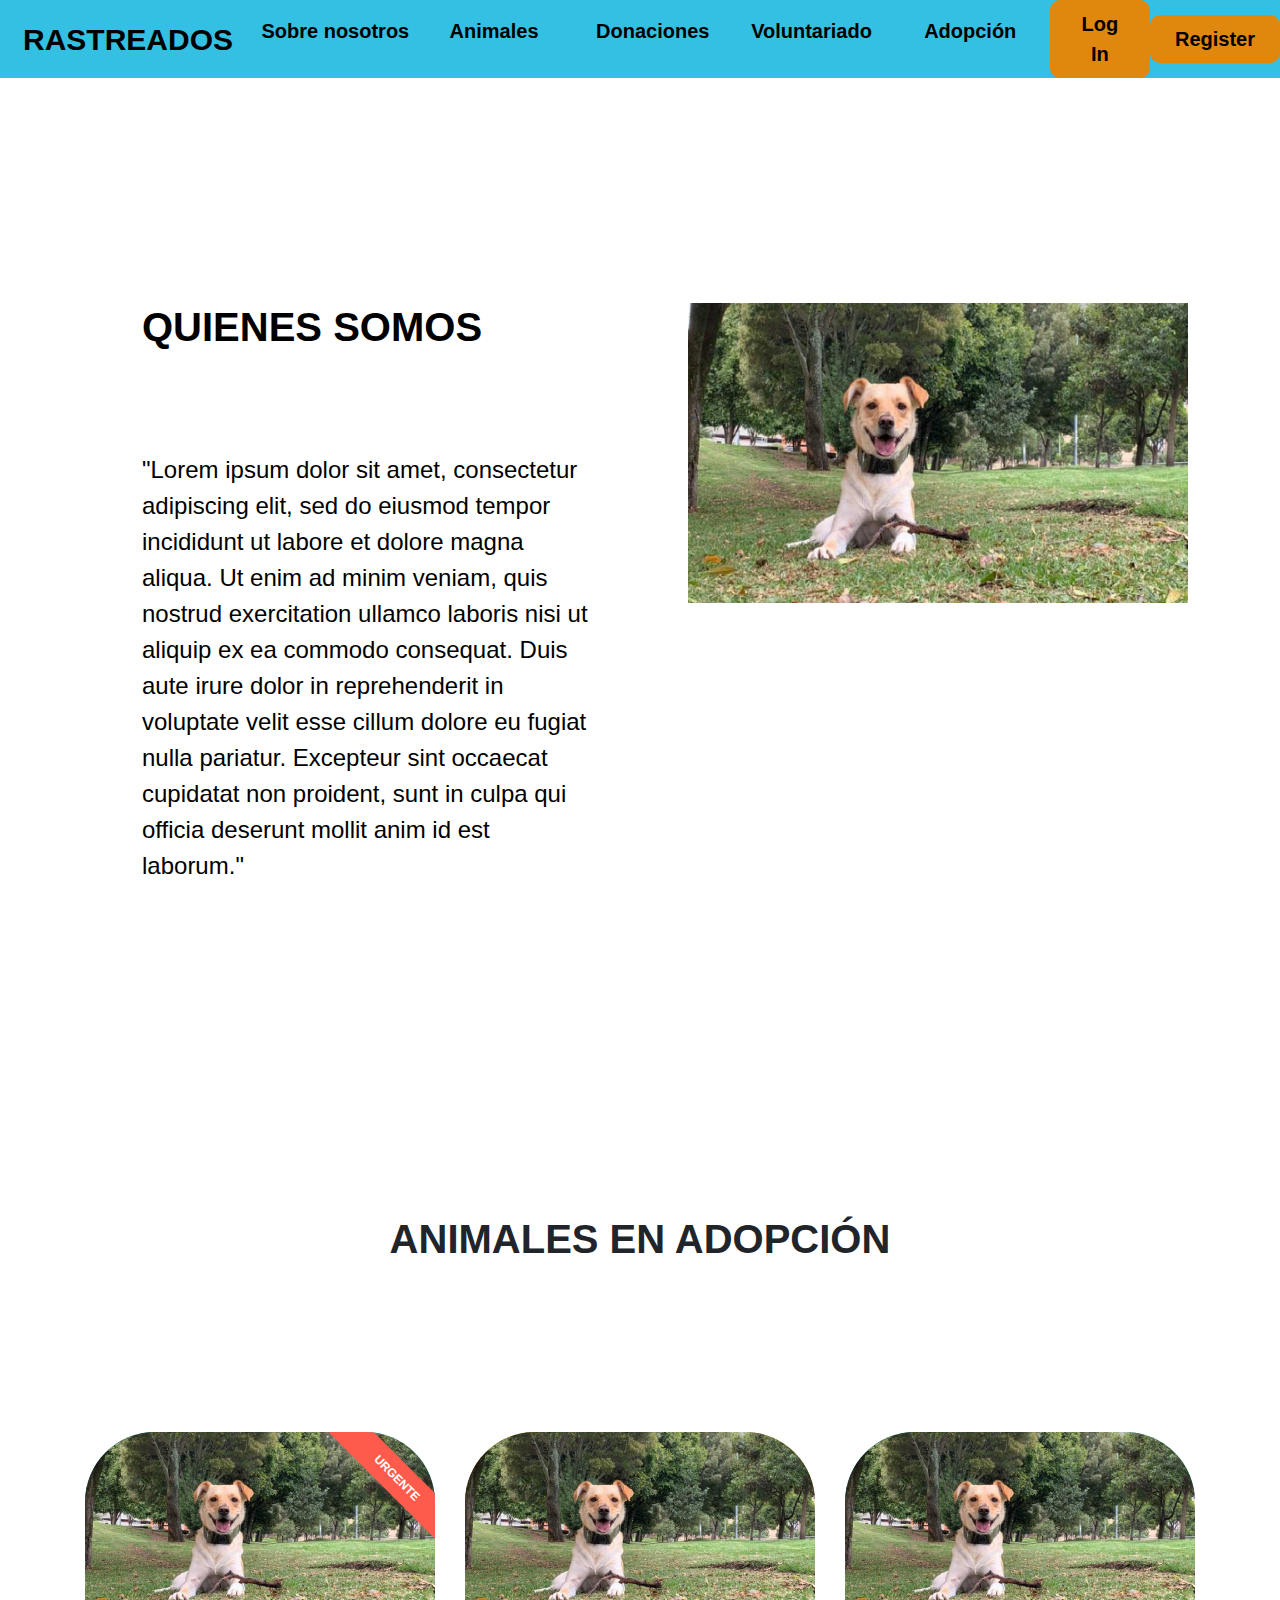
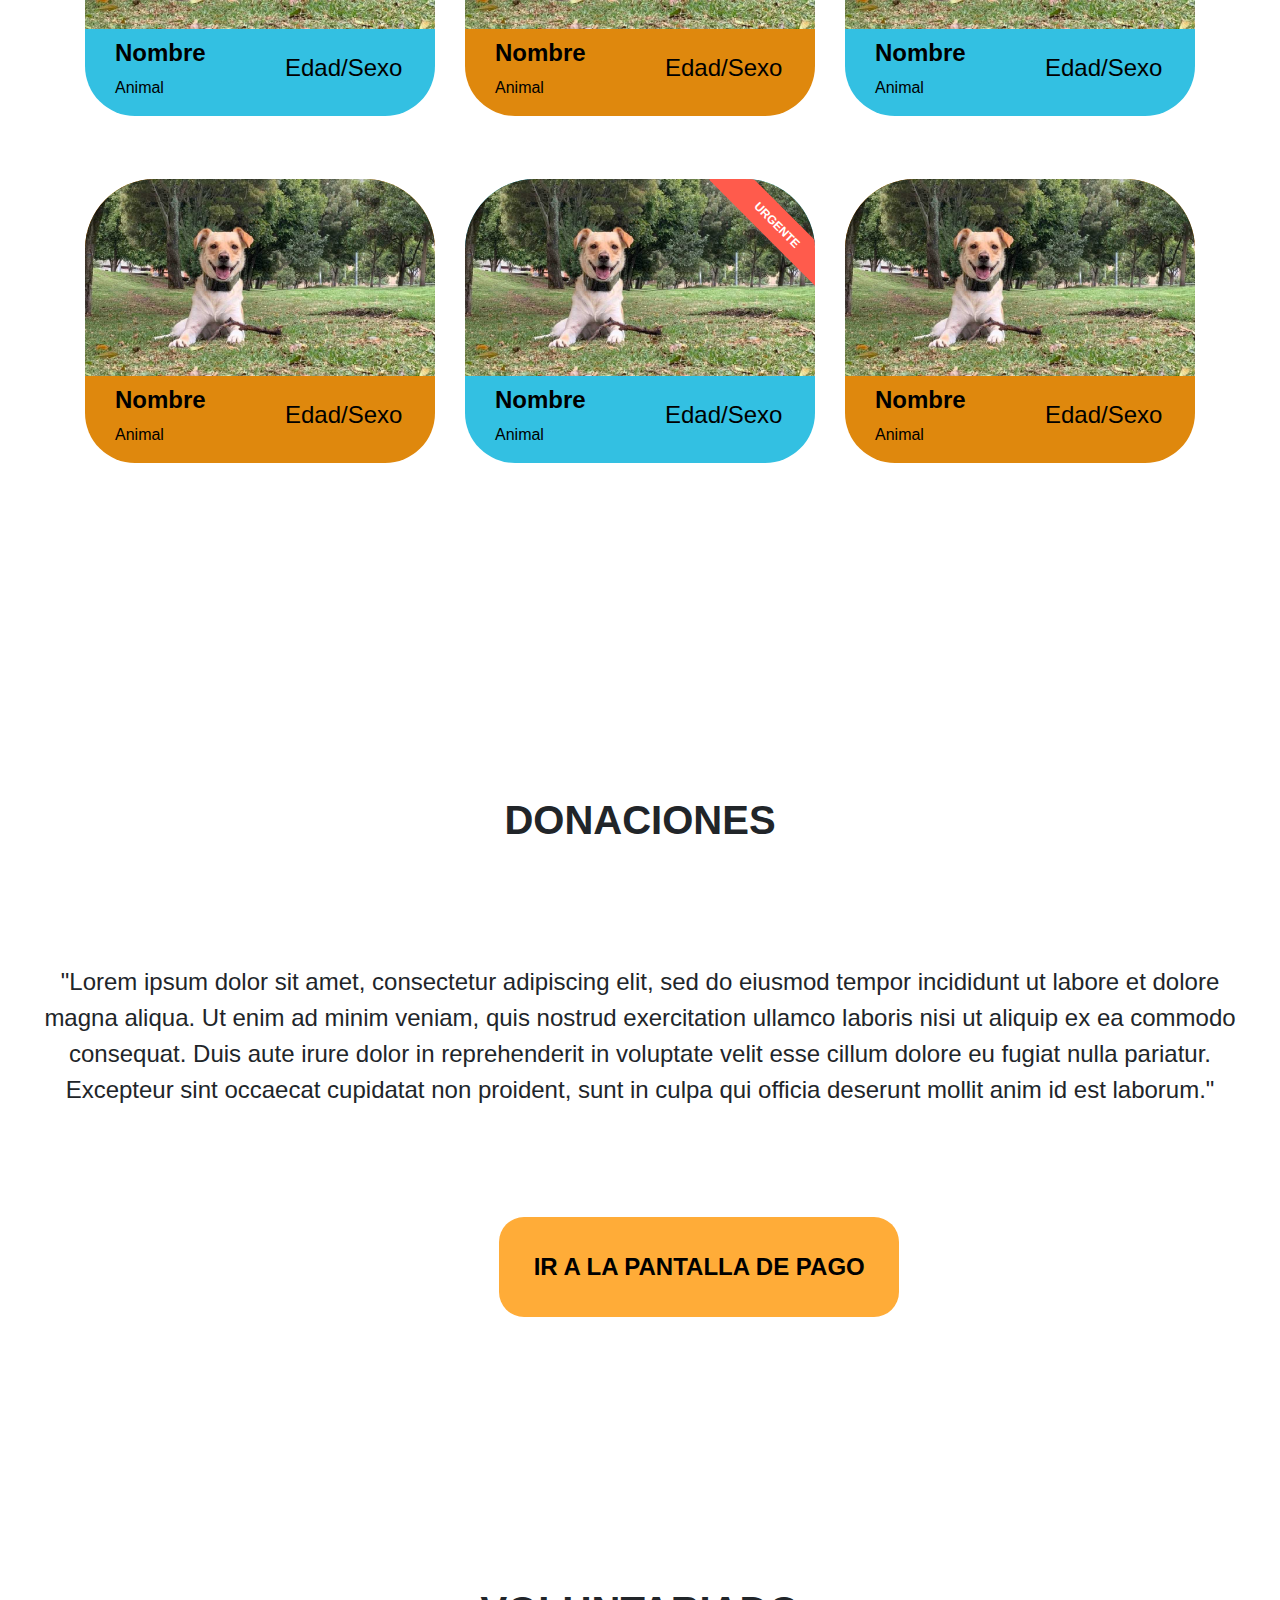
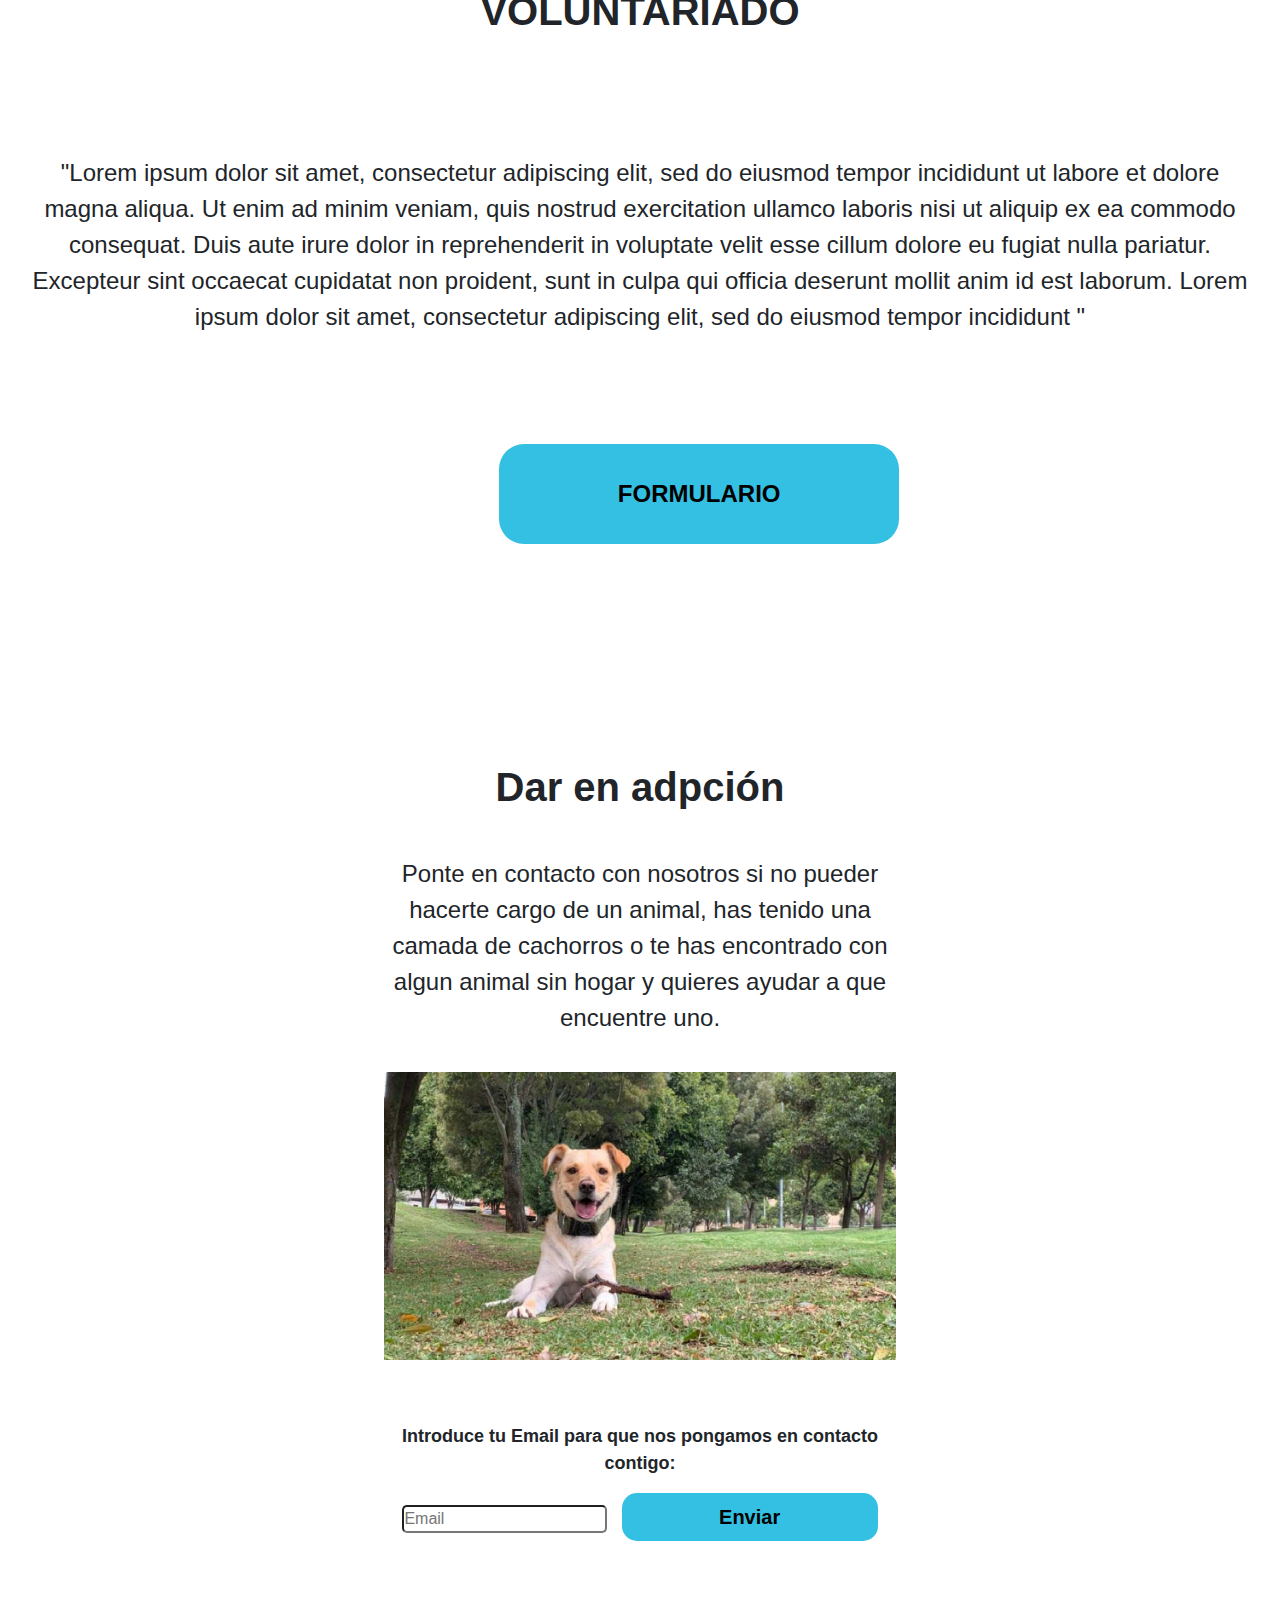
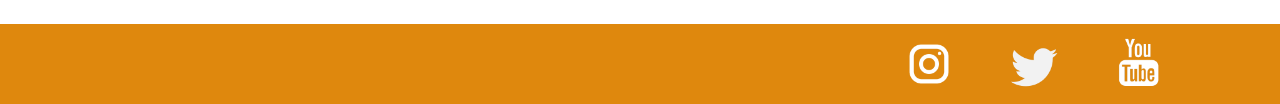
<file: index.html>
<!DOCTYPE html>
<html lang="es">
<head>
    <meta charset="utf-8">
    <title>RASTREADOS - Adopción animal</title>
    <link rel="stylesheet" href="https://maxcdn.bootstrapcdn.com/bootstrap/4.0.0/css/bootstrap.min.css">

    <link rel="stylesheet" href="https://use.fontawesome.com/releases/v5.5.0/css/all.css">
    <link rel="stylesheet" type="text/css" href="css/home_css.css"/>
    <link rel="stylesheet" type="text/css" href="css/popUp.css"/>
</head>
<body>
    <header>
            <div class="logo"><a href="newHome.html" style="color: rgb(0, 0, 0);">RASTREADOS</a></div>
            <nav id="nav_links_header">
                <ul class="nav_links">
                    <li id="a_sobreNosotros"><a href="#quienesSomos">Sobre nosotros</a></li>
                    <li id="a_animales"><a href="#titulo_adopcion">Animales</a></li>
                    <li id="a_donaciones"><a href="#donacion_section">Donaciones</a></li>
                    <li id="a_voluntariado"><a href="#voluntariado_section">Voluntariado</a></li>
                    <li id="a_darEnAdopcion"><a href="#titulo_dar_adopcion">Adopción</a></li>
                </ul>
            </nav>
            <nav id="nav_botones">
                <a class="login" href="FormularioLogin.html"><button>Log In</button></a>
                <a class="register" href="formularioRegistro.html"><button>Register</button></a>
            </nav>
        

    </header>

    <!-- SOBRE NOSOTROS -->
    <section>
        <div id="cuadrado_azul"></div>
        <div class="quisom">
    <h1 id="quienesSomos" >QUIENES SOMOS</h1>
    <img src="./img/Perro.jpg" />
    <p> "Lorem ipsum dolor sit amet, consectetur adipiscing elit, sed do eiusmod tempor incididunt 
        ut labore et dolore magna aliqua. Ut enim ad minim veniam, quis nostrud exercitation ullamco 
        laboris nisi ut aliquip ex ea commodo consequat. Duis aute irure dolor in reprehenderit in voluptate 
        velit esse cillum dolore eu fugiat nulla pariatur. Excepteur sint occaecat cupidatat non proident, 
        sunt in culpa qui officia deserunt mollit anim id est laborum."
    </p>
        </div>
    </section>

    
    <!-- LLISTA DE GOSSOS -->
    <h1 id="titulo_adopcion">ANIMALES EN ADOPCIÓN</h1>

    <section class="seccionContenido">
        <div class="container">
            <div class="row">
                <div class="col-md-4">
                    <a href="#" id="abrirPopup">
                        
                        <div class="cardBlue">
                            <div class="etiquetaUrg">URGENTE</div>
                            <img src="img/Perro.jpg"  style="width:100%; border-radius:50px 50px 0px 0px;"  alt="Imagen de perro">
                            <div class="cosas">

                                <div class="row">

                                    <div class="col-1">
                                        <div class>
                                            <h4 class="textonombre background-primary"><b>Nombre</b></h4> 
                                            <p class="background-primary">Animal</p> 
                                        </div>
                                    </div>
                                
                                    <div class="col-1">
                                        <div class="algo">
                                            <h4 class="textoedad">Edad/Sexo</h4>
                                        </div>
                                    </div>

                                </div>
                            </div>
                            
                        </div>
                    </a>
                </div>
                <div class="col-md-4">
                    <a href="#" id="abrirPopup">
                        <div class="cardOrange">
                            
                            <img src="img/Perro.jpg"  style="width:100%; border-radius:50px 50px 0px 0px;" alt="Imagen de perro">
                            <div class="cosas">

                                <div class="row">

                                    <div class="col-1">
                                        <div class>
                                            <h4 class="textonombre"><b>Nombre</b></h4> 
                                            <p>Animal</p> 
                                        </div>
                                    </div>
                                
                                    <div class="col-1">
                                        <div class="algo">
                                            <h4 class="textoedad">Edad/Sexo</h4>
                                        </div>
                                    </div>

                                </div>
                            </div>
                        </div>
                    </a>
                </div>
                <div class="col-md-4">
                    <a href="#" id="abrirPopup">
                        <div class="cardBlue">
                            
                            <img src="img/Perro.jpg"  style="width:100%; border-radius:50px 50px 0px 0px;" alt="Imagen de perro">
                            <div class="cosas">

                                <div class="row">

                                    <div class="col-1">
                                        <div class>
                                            <h4 class="textonombre"><b>Nombre</b></h4> 
                                            <p>Animal</p> 
                                        </div>
                                    </div>
                                
                                    <div class="col-1">
                                        <div class="algo">
                                            <h4 class="textoedad">Edad/Sexo</h4>
                                        </div>
                                    </div>

                                </div>
                            </div>
                        </div>
                    </a>
                </div>
                
            </div>
            <div class="row">
                <div class="col-md-4">
                    <a href="#" id="abrirPopup">
                        <div class="cardOrange">
                            
                            <img src="img/Perro.jpg"  style="width:100%; border-radius:50px 50px 0px 0px;" alt="Imagen de perro">
                            <div class="cosas">

                                <div class="row">

                                    <div class="col-1">
                                        <div class>
                                            <h4 class="textonombre"><b>Nombre</b></h4> 
                                            <p>Animal</p> 
                                        </div>
                                    </div>
                                
                                    <div class="col-1">
                                        <div class="algo">
                                            <h4 class="textoedad">Edad/Sexo</h4>
                                        </div>
                                    </div>

                                </div>
                            </div>
                        </div>
                    </a>
                </div>
                <div class="col-md-4">
                    <a href="#" id="abrirPopup">
                        <div class="cardBlue">
                            <div class="etiquetaUrg">URGENTE</div>
                            <img src="img/Perro.jpg"  style="width:100%; border-radius:50px 50px 0px 0px;" alt="Imagen de perro">
                            <div class="cosas">

                                <div class="row">

                                    <div class="col-1">
                                        <div class>
                                            <h4 class="textonombre"><b>Nombre</b></h4> 
                                            <p>Animal</p> 
                                        </div>
                                    </div>
                                
                                    <div class="col-1">
                                        <div class="algo">
                                            <h4 class="textoedad">Edad/Sexo</h4>
                                        </div>
                                    </div>

                                </div>
                            </div>
                        </div>
                    </a>
                </div>
                <div class="col-md-4">
                    <a href="#" id="abrirPopup">
                        <div class="cardOrange">
                            <img src="img/Perro.jpg"  style="width:100%; border-radius:50px 50px 0px 0px;" alt="Imagen de perro">
                            
                            <div class="cosas">

                                <div class="row">

                                    <div class="col-1">
                                        <div class>
                                            <h4 class="textonombre"><b>Nombre</b></h4> 
                                            <p>Animal</p> 
                                        </div>
                                    </div>
                                
                                    <div class="col-1">
                                        <div class="algo">
                                            <h4 class="textoedad">Edad/Sexo</h4>
                                        </div>
                                    </div>

                                </div>
                            </div>
                        </div>
                        
                    </a>
                </div>
            </div>
        </div>

        <!-- Aqui vamos a poner el div en el que pondremos el PopUp de URGENTE -->
        <div class="overlay" id="overlay">
			<div class="popup" id="popup">
                <div class="etiquetaUrg">URGENTE</div>
				<a href="#" id="btn-cerrar-popup" class="btn-cerrar-popup"><i class="fas fa-times"></i></a>
				<h3>NOMBRE</h3>
				<h4>Edad y Sexo</h4>
				<img src="img/Perro.jpg" class="imagenperro"  style="width:100%; margin-bottom: 50px;" >
                <p>"Lorem ipsum dolor sit amet, consectetur adipiscing elit, sed do eiusmod tempor incididunt 
                    ut labore et dolore magna aliqua. Ut enim ad minim veniam, quis nostrud exercitation ullamco 
                    laboris nisi ut aliquip ex ea commodo consequat. Duis aute irure dolor in reprehenderit in voluptate 
                    velit esse cillum dolore eu fugiat nulla pariatur. Excepteur sint occaecat cupidatat non proident, 
                    sunt in culpa qui officia deserunt mollit anim id est laborum."
                </p>
                <a href="animal.html"><button class="sabermas">Saber mas</button></a>
			</div>
		</div>


        
    </section>
    <!-- DONACIO -->

    <section id="donacion_section">

    <h1 id="titulo_donacion">DONACIONES</h1>
    <p id="p_donacion">"Lorem ipsum dolor sit amet, consectetur adipiscing elit, sed do eiusmod tempor incididunt 
        ut labore et dolore magna aliqua. Ut enim ad minim veniam, quis nostrud exercitation ullamco 
        laboris nisi ut aliquip ex ea commodo consequat. Duis aute irure dolor in reprehenderit in voluptate 
        velit esse cillum dolore eu fugiat nulla pariatur. Excepteur sint occaecat cupidatat non proident, 
        sunt in culpa qui officia deserunt mollit anim id est laborum."
    </p>
    <a href="FormularoPago.html"><button style="color:black">IR A LA PANTALLA DE PAGO</button></a>
    
    </section>

    <!-- VOLUNTARIAT -->

    <section id="voluntariado_section">

        <h1 id="titulo_voluntariado">VOLUNTARIADO</h1>
        <p id="p_voluntariado">"Lorem ipsum dolor sit amet, consectetur adipiscing elit, sed do eiusmod tempor incididunt 
            ut labore et dolore magna aliqua. Ut enim ad minim veniam, quis nostrud exercitation ullamco 
            laboris nisi ut aliquip ex ea commodo consequat. Duis aute irure dolor in reprehenderit in voluptate 
            velit esse cillum dolore eu fugiat nulla pariatur. Excepteur sint occaecat cupidatat non proident, 
            sunt in culpa qui officia deserunt mollit anim id est laborum.
            Lorem ipsum dolor sit amet, consectetur adipiscing elit, sed do eiusmod tempor incididunt "
        </p>
        <a href="formularioRegistro.html"><button style="color:black">FORMULARIO</button></a>
        
        </section>


    <!-- DONAR EN ADOPCIO -->
    <section class="seccionContenido contentblock">
        <div class="contenidoDarAdopcion">
            <div>
                <h1 id="titulo_dar_adopcion">Dar en adpción</h1>
                <p class="textoDarAdopcion">
                    Ponte en contacto con nosotros si no pueder hacerte cargo de un animal, has tenido una camada
                    de cachorros o te has encontrado con algun animal sin hogar y quieres ayudar a que encuentre uno.
                </p>
                <img src="img/Perro.jpg"  style="width:100%;" >
                <p class="textoemail">Introduce tu Email para que nos pongamos en contacto contigo:</p>
                <input type="email" id="email" placeholder="Email" />
                <a  href="#" id="abrirPopupEmail"><button class="botonEnviar" style="color:black">Enviar</button></a>
            </div>
        </div>



         <!-- Aqui vamos a poner el div en el que pondremos el PopUp para confirmar -->
         <div class="overlay" id="overlay">
			<div class="popup" id="popup">
				<a href="#" id="btn-cerrar-popup" class="btn-cerrar-popup"><i class="fas fa-times"></i></a>
				<h3 style=" text-align: center;">Gracias! Te informaremos pronto!</h3>
			</div>
		</div>
    </section>
    
    


    

    
<footer>
    <section class="seccionFotter">
        <a href="https://www.instagram.com/?hl=es" class="redes">
            <img src="img/instagram.png" style="width:100px; padding-left: 20px;">
        </a>
        <a href="https://twitter.com/?lang=es" class="redes">
            <img src="img/twitter.png" style="width:100px; padding-left: 20px;">
        </a>
        <a href="https://www.youtube.com/" class="redes">
            <img src="img/youtube.png" style="width:100px; padding-left: 20px;">
        </a>
    </section>


</footer>

<script src="javascript/popup.js"></script>
</body>

</html>
</file>
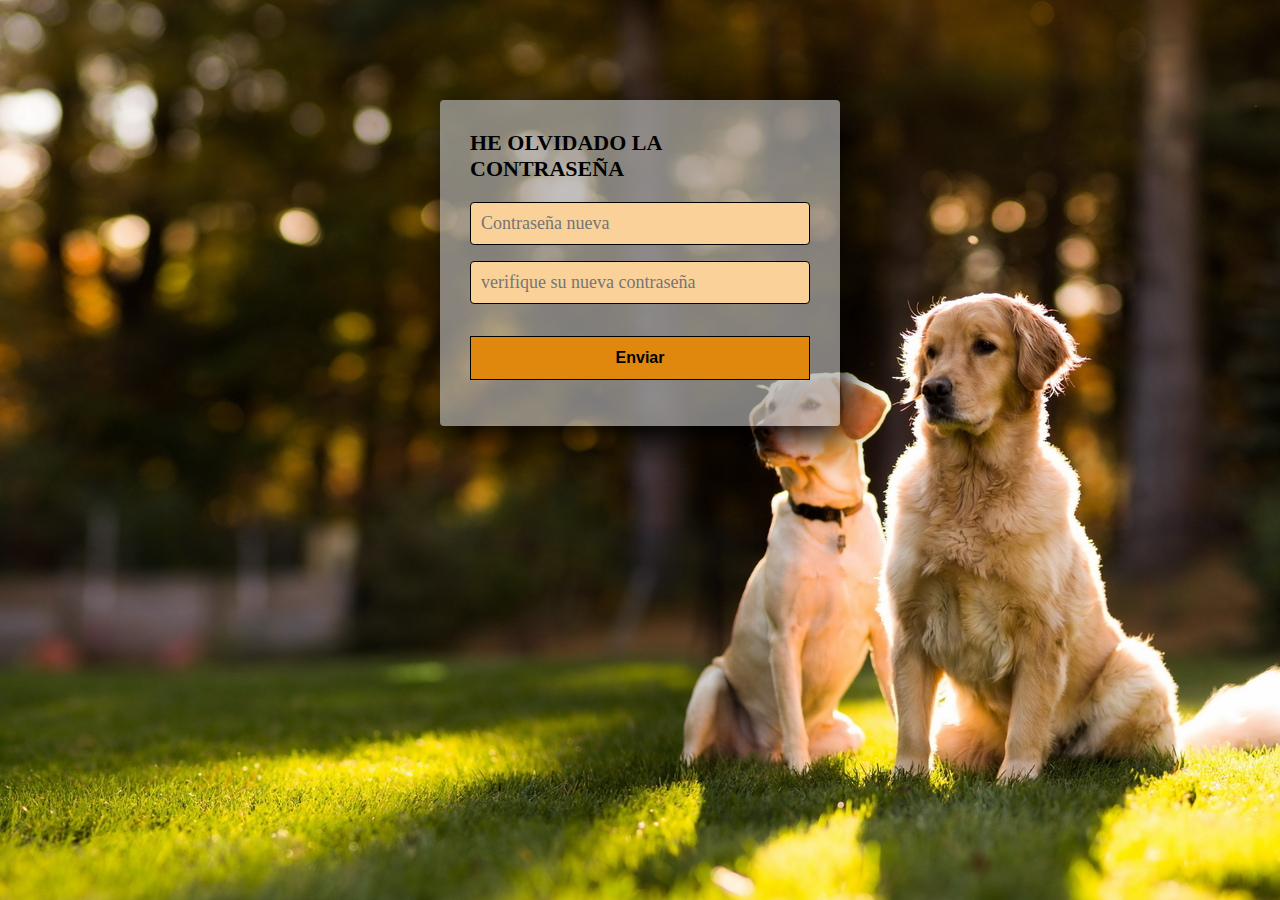
<file: forgotPassword.html>
<!DOCTYPE html>
<html lang="es">
<head>
  <meta charset="UTF-8">
  <meta name="viewport" content="width=device-width, initial-scale=1.0">
  <meta http-equiv="X-UA-Compatible" content="ie=edge">
  <link rel="stylesheet" href="./css/formularios.css">
  <title>Contraseña Olvidada - RASTREADOS</title>
 
</head>
<body>
  <section class="form-register">
    <h4>HE OLVIDADO LA CONTRASEÑA</h4>
    
    <input class="controls" type="password" name="apellidos" id="fechaNacimiento" placeholder="Contraseña nueva">
    <input class="controls" type="password" name="apellidos" id="fechaNacimiento" placeholder="verifique su nueva contraseña">
    <a  href="newHome.html"><button class="botons" type="submit" >Enviar</button></a>
    
    
  </section>

</body>
</html>
</file>
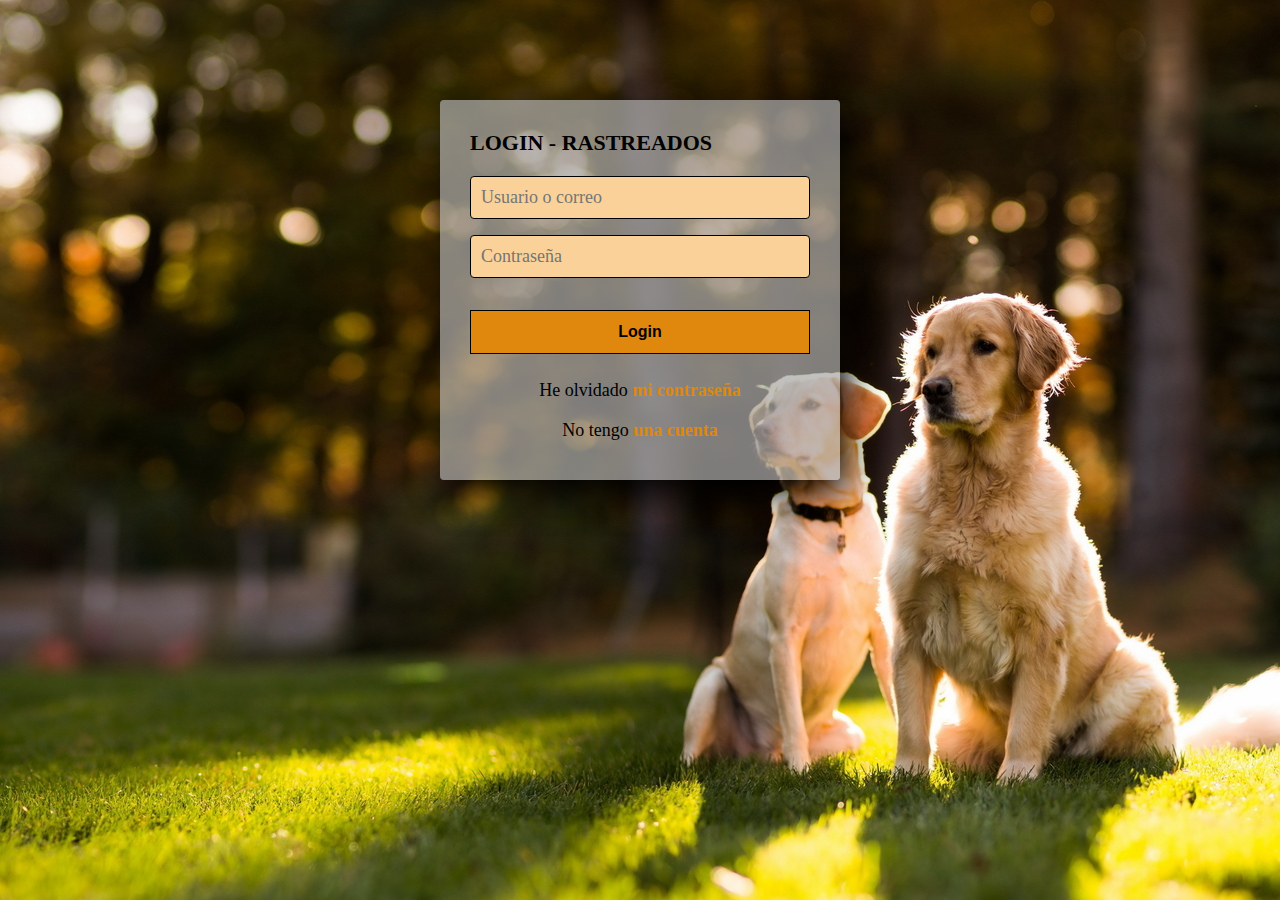
<file: FormularioLogin.html>
<!DOCTYPE html>
<html lang="es">
<head>
  <meta charset="UTF-8">
  <meta name="viewport" content="width=device-width, initial-scale=1.0">
  <meta http-equiv="X-UA-Compatible" content="ie=edge">
  <link rel="stylesheet" href="./css/formularios.css">
  <title>LOGIN - RASTREADOS</title>
 
</head>
<body>
  <section class="form-register">
    <h4>LOGIN - RASTREADOS</h4>
    <input class="controls" type="text" name="nombres" id="nombres" placeholder="Usuario o correo">
    <input class="controls" type="password" name="apellidos" id="fechaNacimiento" placeholder="Contraseña">

    
    <a  href="newHome.html"><button class="botons" type="submit" >Login</button></a>
    <p>He olvidado <a href="forgotPassword.html">mi contraseña</a></p>
    <p>No tengo <a href="formularioRegistro.html">una cuenta</a></p>
    
  </section>

</body>
</html>
</file>
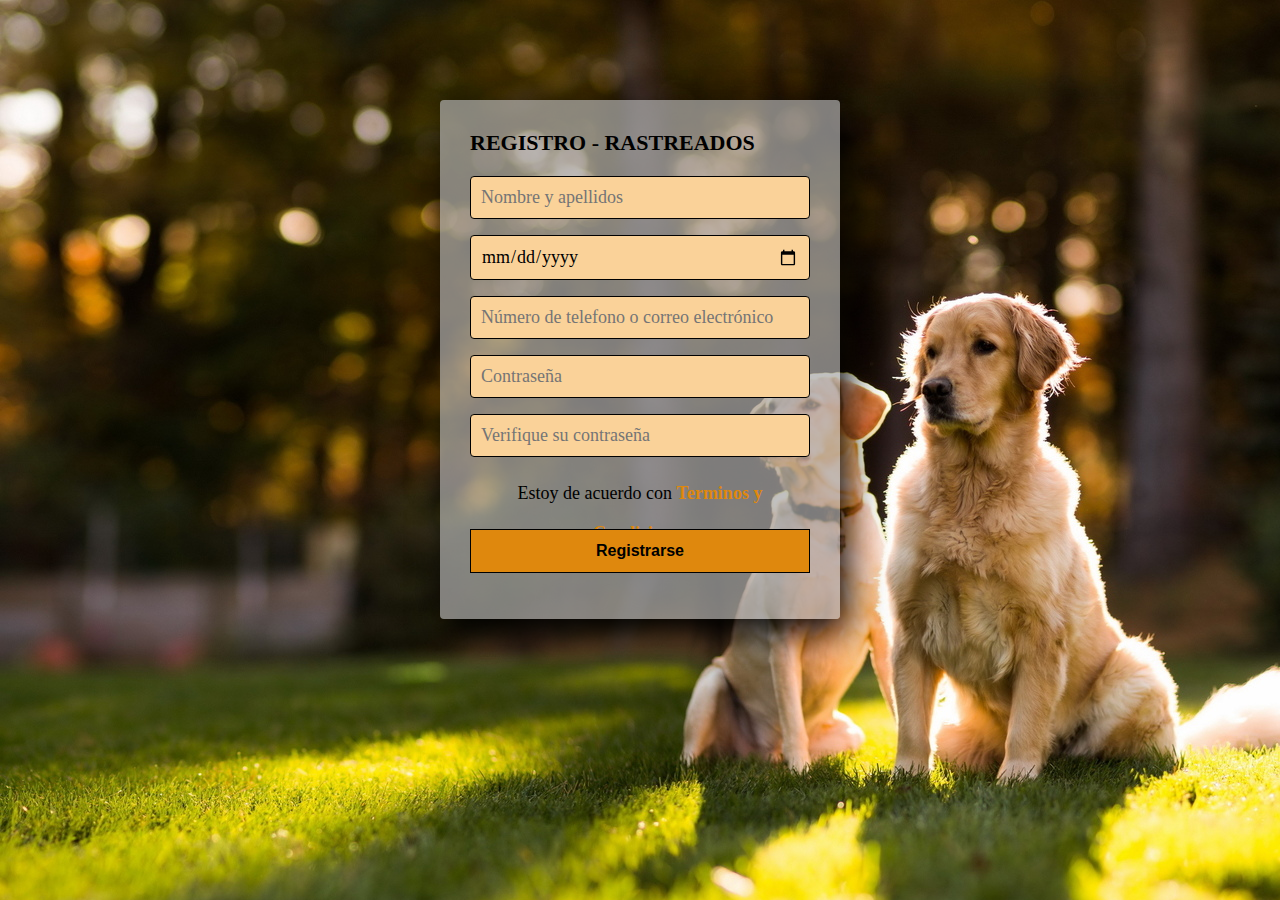
<file: formularioRegistro.html>
<!DOCTYPE html>
<html lang="es">
<head>
  <meta charset="UTF-8">
  <meta name="viewport" content="width=device-width, initial-scale=1.0">
  <meta http-equiv="X-UA-Compatible" content="ie=edge">
  <link rel="stylesheet" href="./css/formularios.css">
  <title>REGISTRO - RASTREADOS</title>
  
</head>
<body>
  <section class="form-register">
    <h4>REGISTRO - RASTREADOS</h4>
    <input class="controls" type="text" name="nombres" id="nombres" placeholder="Nombre y apellidos">
    <input class="controls" type="date" name="apellidos" id="fechaNacimiento" placeholder="Fecha de nacimiento">
    <input class="controls" type="email" name="correo" id="correo" placeholder="Número de telefono o correo electrónico">
    <input class="controls" type="password" name="correo" id="passwd" placeholder="Contraseña">
    <input class="controls" type="password" name="correo" id="verificarPasswd" placeholder="Verifique su contraseña">
    <p>Estoy de acuerdo con <a href="#">Terminos y Condiciones</a></p>
   
    <a  href="newHome.html"><button class="botons" type="submit">Registrarse</button></a>
  </section>

</body>
</html>
</file>
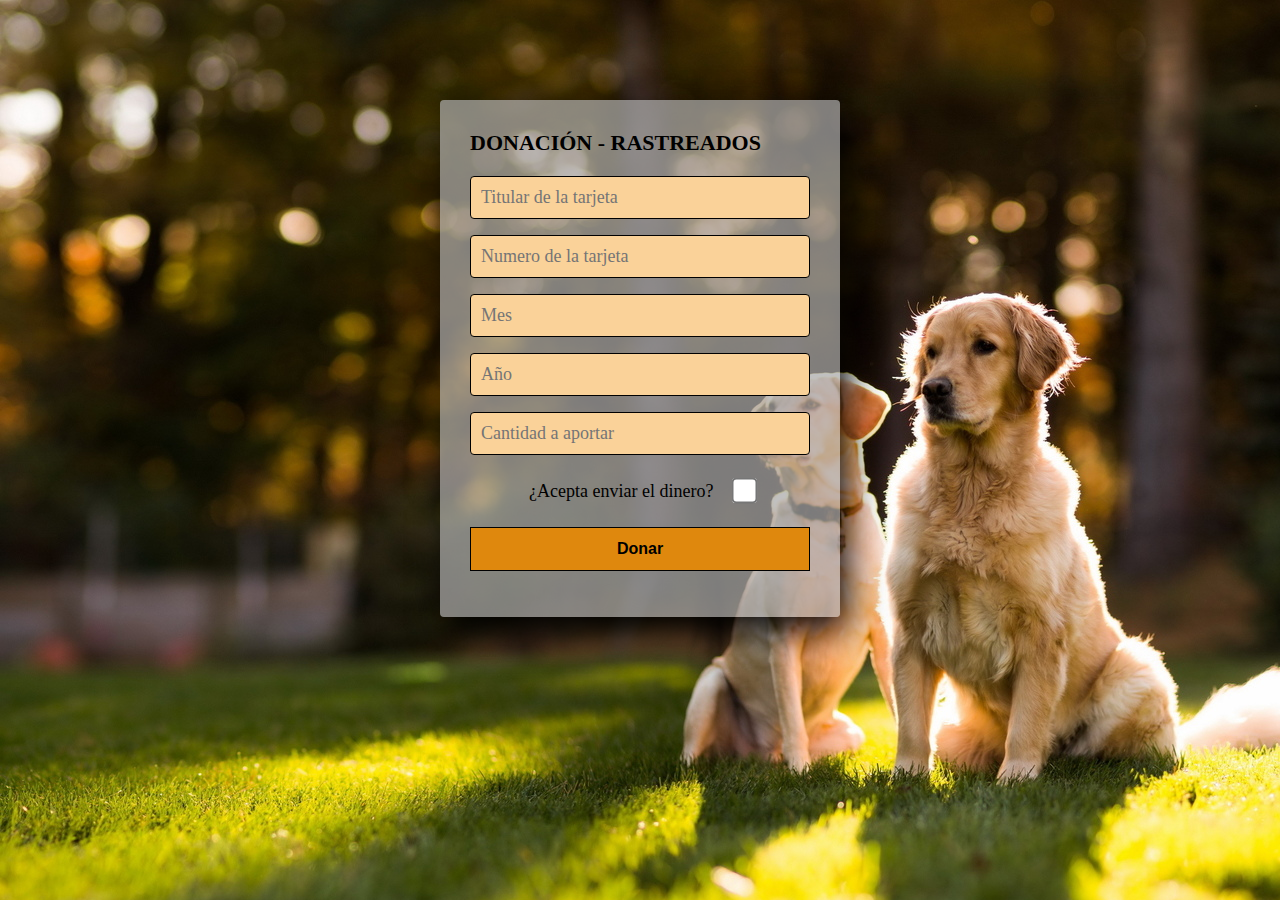
<file: FormularoPago.html>
<!DOCTYPE html>
<html lang="es">
<head>
  <meta charset="UTF-8">
  <meta name="viewport" content="width=device-width, initial-scale=1.0">
  <meta http-equiv="X-UA-Compatible" content="ie=edge">
  <link rel="stylesheet" href="./css/formularios.css">
  <title>DONACIONES - RASTREADOS</title>
  
</head>
<body>
  <section class="form-register">
    <h4>DONACIÓN - RASTREADOS</h4>
    <input class="controls" type="text" name="nombres" id="titluarTarjeta" placeholder="Titular de la tarjeta">
    <input class="controls" type="text" name="apellidos" id="numeroTarjeta" placeholder="Numero de la tarjeta">
    <input class="controls" type="number" name="correo" id="mm" placeholder="Mes"  min="1" max="12">
    <input class="controls" type="number" name="correo" id="mm" placeholder="Año"  min="00" max="99">
    <input class="controls" type="number" name="correo" id="passwd" placeholder="Cantidad a aportar">
    <p>¿Acepta enviar el dinero? <input type="checkbox" id="cbox1" value="first_checkbox"></p>
    
    
    <a  href="newHome.html"><button class="botons" type="submit">Donar</button></a>
  </section>

</body>
</html>
</file>
<file: css/home_css.css>
@import "cards.css";
@import "quisom.css";
@import "donacion.css";
@import "voluntariado.css";
@import "dar_en_adopcion.css";
@import "header.css";

*{
    box-sizing: border-box;
    margin: 0;
    padding: 0;
    
}
html{
    height: 100%;
    /* ESTO ES LO QUE HACE QUE AL CLICAR EN ALGUNA PARTE, SI EL CONTENIDO ESTA EN ESA PAGINA, VAYA DIRECTO
    A LA SECCIÓN INDICADA  */
    scroll-behavior: smooth;
}


body{
    display: flex;
    flex-direction: column;
    height: 100%;
}


footer{
    margin-top:  25vh;
    margin-bottom: 0px;
    background: #DF880D;
    color: white;
    text-align: right;
    height: 100px;
    line-height: 50px;
    padding-right: 8%;
    
    
}
 
.user{
    color: white;
    margin-right: 50px;
}
.seccionContenido{
    margin-top: 10vh;
    min-height: 85vh;
    /*IMPORTANTE para centrar en la pantalla*/
    display: flex;
    justify-content: center;
    align-items: center;
    
}

.ContenedorBocadillo{
    display: flex;
	flex-wrap: wrap;

    /*IMPORTANTE para centrar*/
    display: flex;
    justify-content: center;
    align-items: center;
}

.bubble {
    margin: 50px;
    padding: 20px;
    position: relative;
    border-radius: 8px 8px 8px 8px;
    width: 30%;
    color: white;
    
    
}
.bubble:after {
    content: "";
    position: absolute;
   top: 100%;
   left: 265px;
   border-top: 20px solid ;
   border-top-color: inherit;
   border-left: 20px solid transparent;
   border-right: 20px solid transparent;
}

.sabermas{
    width: 100%;
}

.contenidoAnimal{
    display: flex;
	flex-wrap: wrap;
    
    padding-left: 50px;
    padding-top: 50px;
    padding-right: 50px;

}


.informacionAnimal{
    width: 50%;
    padding-right: 3%;
   
}

.ImgBotonesAnimal{
    width: 50%;
    
    

}
.botonDonar{
    width: 49%;
    margin-left: 10px;
    margin-top: 40px;
    background-color: #86D865;
}
.botonDonar:hover{
    background-color: #b4ff97;
}

.botonAdoptar{
    width: 49%;
}
</file>
<file: css/popUp.css>
/* ------------------------- */
/* POPUP */
/* ------------------------- */

.overlay {
	background: rgba(0,0,0,.3);
	position: fixed;
	top: 0;
	bottom: 0;
	left: 0;
	right: 0;
	align-items: center;
	justify-content: center;
	display: flex;
	visibility: hidden;
	
}

.overlay.active {
	visibility: visible;
}

.popup {
	background: #F8F8F8;
	box-shadow: 0px 0px 5px 0px rgba(0,0,0,0.3);
	border-radius: 3px;
	font-family: 'Montserrat', sans-serif;
	padding: 20px;
	text-align: center;
	width: 600px;
	
	transition: .3s ease all;
	transform: scale(0.7);
	opacity: 0;
	overflow: hidden;
}

.popup .btn-cerrar-popup {
	font-size: 16px;
	line-height: 16px;
	display: block;
	text-align: right;
	transition: .3s ease all;
	color: #BBBBBB;
}

.popup .btn-cerrar-popup:hover {
	color: #000;
}

.popup h3 {
	font-size: 30px;
	font-weight: 600;
	margin-bottom: 10px;
	opacity: 0;
    text-align: left;
}

.popup h4 {
	font-size: 20px;
	font-weight: 300;
	margin-bottom: 20px;
	opacity: 0;
    text-align: left;
}
.imagenperro{
    opacity: 0;
}
.popup form .contenedor-inputs {
	opacity: 0;
}

.popup form .contenedor-inputs input {
	width: 100%;
	margin-bottom: 20px;
	height: 52px;
	font-size: 18px;
	line-height: 52px;
	text-align: center;
	border: 1px solid #BBBBBB;
}

.popup form .btn-submit {
	padding: 0 20px;
	height: 40px;
	line-height: 40px;
	border: none;
	color: #fff;
	background: #5E7DE3;
	border-radius: 3px;
	font-family: 'Montserrat', sans-serif;
	font-size: 16px;
	cursor: pointer;
	transition: .3s ease all;
}

.popup form .btn-submit:hover {
	background: rgba(94,125,227, .9);
}

/* ------------------------- */
/* ANIMACIONES */
/* ------------------------- */
.popup.active {	transform: scale(1); opacity: 1; }
.popup.active h3 { animation: entradaTitulo .8s ease .5s forwards; }
.popup.active h4 { animation: entradaSubtitulo .8s ease .5s forwards; }
.popup.active img { animation: entradImg .8s ease .5s forwards; }
.popup.active p { animation: entradaSubtitulo .8s ease .5s forwards; }
.popup.active .contenedor-inputs { animation: entradaInputs 1s linear 1s forwards; }


@keyframes entradImg {
	from {
		opacity: 0;
		transform: translateY(-25px);
	}

	to {
		transform: translateY(0);
		opacity: 1;
	}
}
@keyframes entradaTitulo {
	from {
		opacity: 0;
		transform: translateY(-25px);
	}

	to {
		transform: translateY(0);
		opacity: 1;
	}
}

@keyframes entradaSubtitulo {
	from {
		opacity: 0;
		transform: translateY(25px);
	}

	to {
		transform: translateY(0);
		opacity: 1;
	}
}

@keyframes entradaInputs {
	from { opacity: 0; }
	to { opacity: 1; }
}
</file>
<file: css/formularios.css>
* {
    margin: 0;
    padding: 0;
    box-sizing: border-box;
    }

    body {
    background-image: url('../img/perro2.jpg');
    }

    .form-register {
    width: 400px;
    background: #aaaaaab9;
    padding: 30px;
    margin: auto;
    margin-top: 100px;
    border-radius: 4px;
    font-family: 'calibri';
    color: white;
    box-shadow: 7px 13px 37px #000;
    }

    .form-register h4 {
    font-size: 22px;
    margin-bottom: 20px;
    color: black;
    font-weight: bold;
    }

    .controls {
    width: 100%;
    background: #fad299;
    padding: 10px;
    border-radius: 4px;
    margin-bottom: 16px;
    border: 1px solid #000000;
    font-family: 'calibri';
    font-size: 18px;
    color: black;
    }

    .form-register p {
    height: 40px;
    text-align: center;
    font-size: 18px;
    line-height: 40px;
    color: black;
    }

    .form-register a {
    color: #DF880D;
    text-decoration: none;
    font-weight: bold;

    }

    .form-register a:hover {
    color: black;
    text-decoration: underline;
    }

    .form-register .botons {
    width: 100%;
    background: #DF880D;
    border: none;
    padding: 12px;
    color: black;
    font-weight: bold;
    border: 1px solid #000000;
    margin: 16px 0;
    font-size: 16px;
    }

    input[type=checkbox]
{
    margin-left: 20px;
  /* Doble-tamaño Checkboxes */
  -ms-transform: scale(2); /* IE */
  -moz-transform: scale(2); /* FF */
  -webkit-transform: scale(2); /* Safari y Chrome */
  -o-transform: scale(2); /* Opera */
  padding: 10px;
}
</file>
